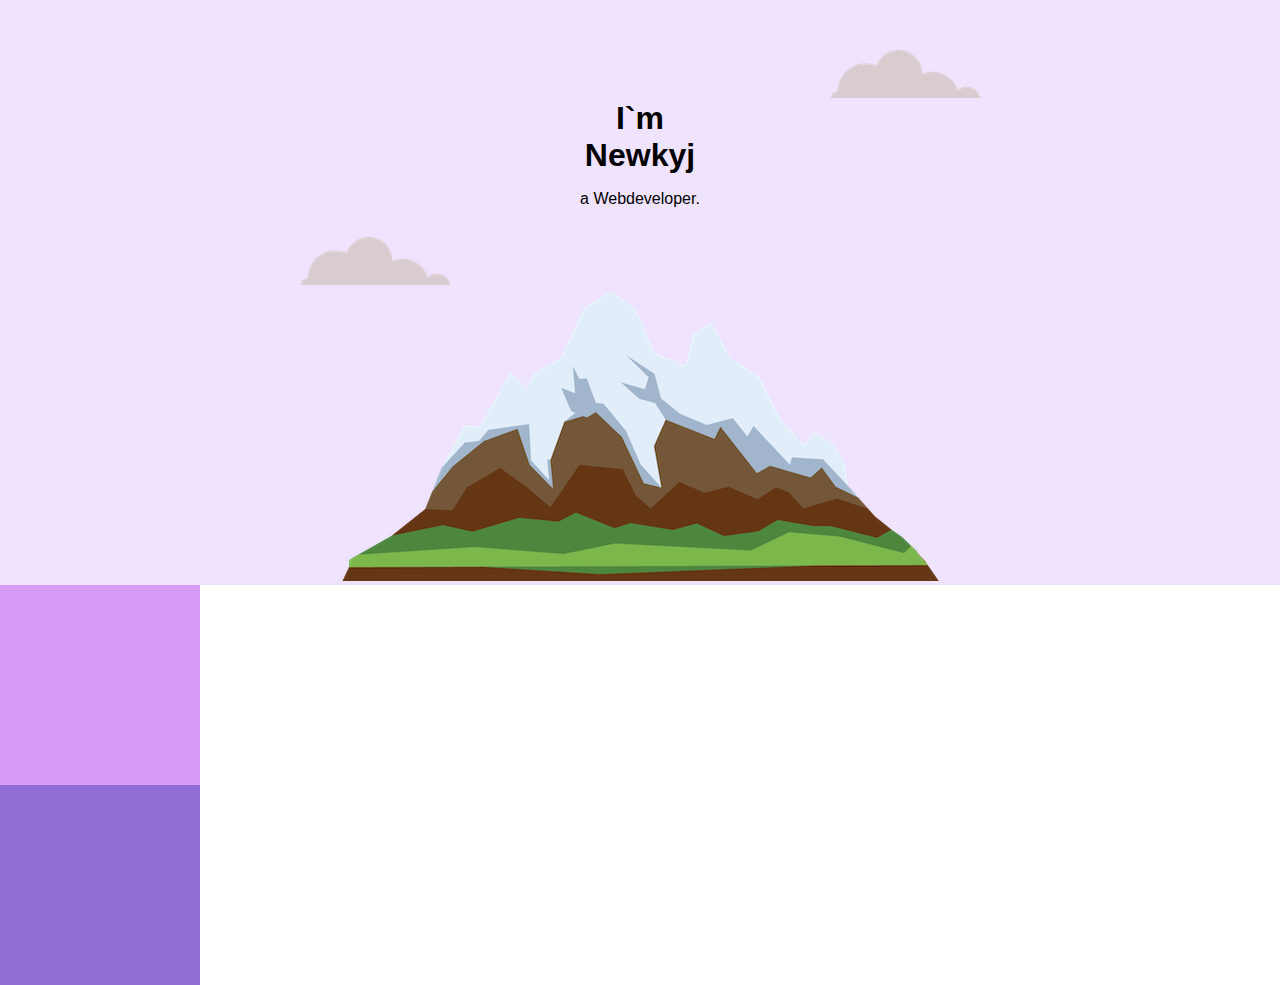
<file: CSS - My Site/index.html>
<!DOCTYPE html>
<html lang="en">
  <head>
    <meta charset="UTF-8" />
    <meta name="viewport" content="width=device-width, initial-scale=1.0" />
    <title>My Site Newkyj</title>
    <link rel="stylesheet" href="css/styles.css" />
    <link rel="icon" href="favicon.ico" />
  </head>
  <body>
    <div class="top-container">
      <img class="top-clound" src="images/cloud.png" alt="clound-img" />
      <h1>I`m Newkyj</h1>
      <p>a Webdeveloper.</p>
      <img class="bottom-clound" src="images/cloud.png" alt="clound-img" />
      <img src="images/mountain.png" alt="mountain-img" />
    </div>

    <div class="middle-container"></div>

    <div class="bottom-container"></div>
  </body>
</html>
</file>
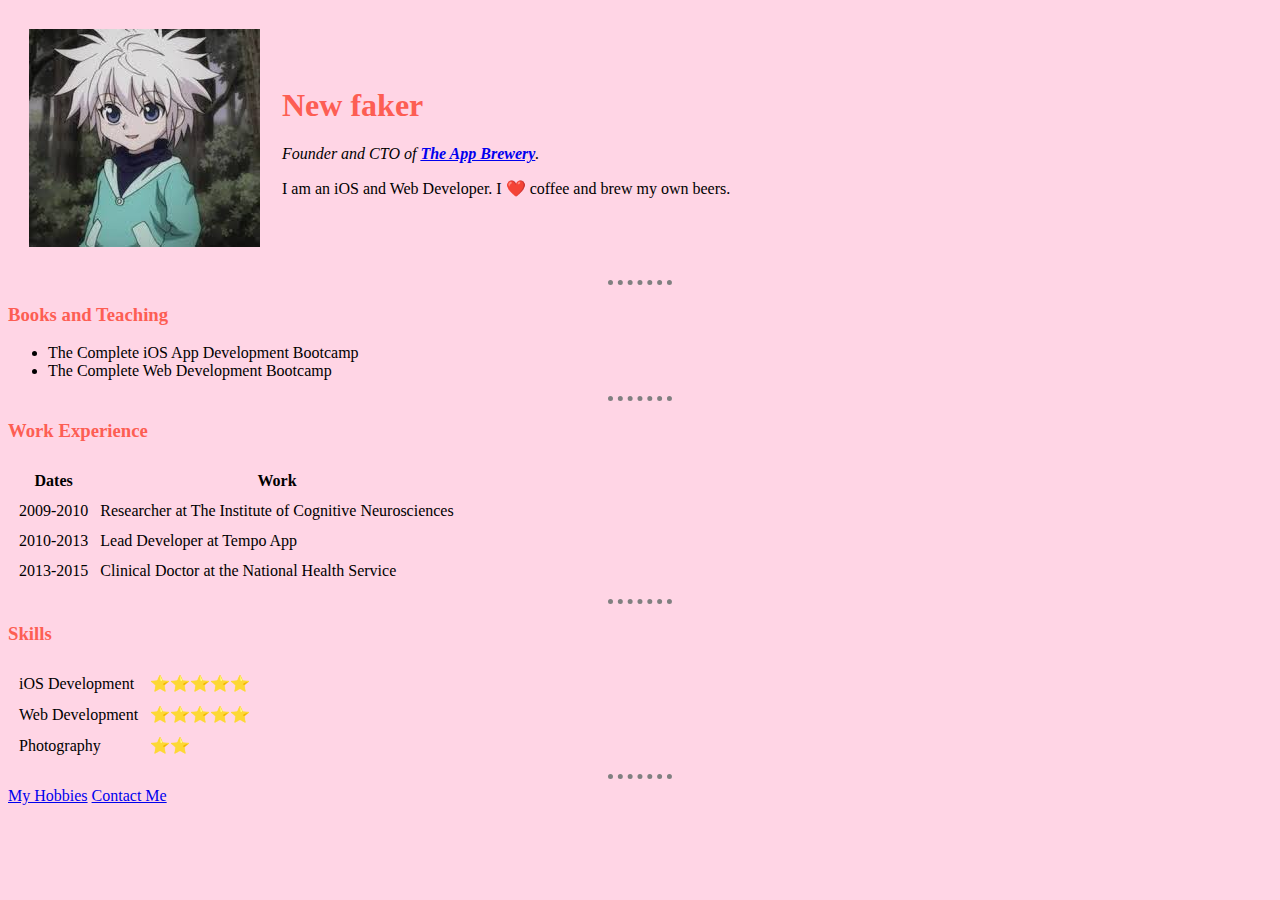
<file: HTML - Personal Site/index.html>
<!DOCTYPE html>
<html>
  <head>
    <meta charset="utf-8" />
    <title>Angela's Personal Site</title>
    <link rel="stylesheet" href="css/styles.css" />
  </head>

  <body>
    <table cellspacing="20">
      <tr>
        <td><img src="images/111.jpg" alt="angela profile picture" /></td>
        <td>
          <h1>New faker</h1>
          <p>
            <em
              >Founder and CTO of
              <strong
                ><a href="https://www.appbrewery.co/"
                  >The App Brewery</a
                ></strong
              >.</em
            >
          </p>
          <p>
            I am an iOS and Web Developer. I ❤️ coffee and brew my own beers.
          </p>
        </td>
      </tr>
    </table>

    <hr />
    <h3>Books and Teaching</h3>
    <ul>
      <li>The Complete iOS App Development Bootcamp</li>
      <li>The Complete Web Development Bootcamp</li>
    </ul>
    <hr />
    <h3>Work Experience</h3>
    <table cellspacing="10">
      <thead>
        <tr>
          <th>Dates</th>
          <th>Work</th>
        </tr>
      </thead>
      <tbody>
        <tr>
          <td>2009-2010</td>
          <td>Researcher at The Institute of Cognitive Neurosciences</td>
        </tr>
        <tr>
          <td>2010-2013</td>
          <td>Lead Developer at Tempo App</td>
        </tr>
        <tr>
          <td>2013-2015</td>
          <td>Clinical Doctor at the National Health Service</td>
        </tr>
      </tbody>
    </table>
    <hr />
    <h3>Skills</h3>
    <table cellspacing="10">
      <tr>
        <td>iOS Development</td>
        <td>⭐️⭐️⭐️⭐️⭐️</td>
      </tr>
      <tr>
        <td>Web Development</td>
        <td>⭐️⭐️⭐️⭐️⭐️</td>
      </tr>
      <tr>
        <td>Photography</td>
        <td>⭐️⭐️</td>
      </tr>
    </table>

    <hr />
    <a href="hobbies.html">My Hobbies</a>
    <a href="contact-me.html">Contact Me</a>
  </body>
</html>
</file>
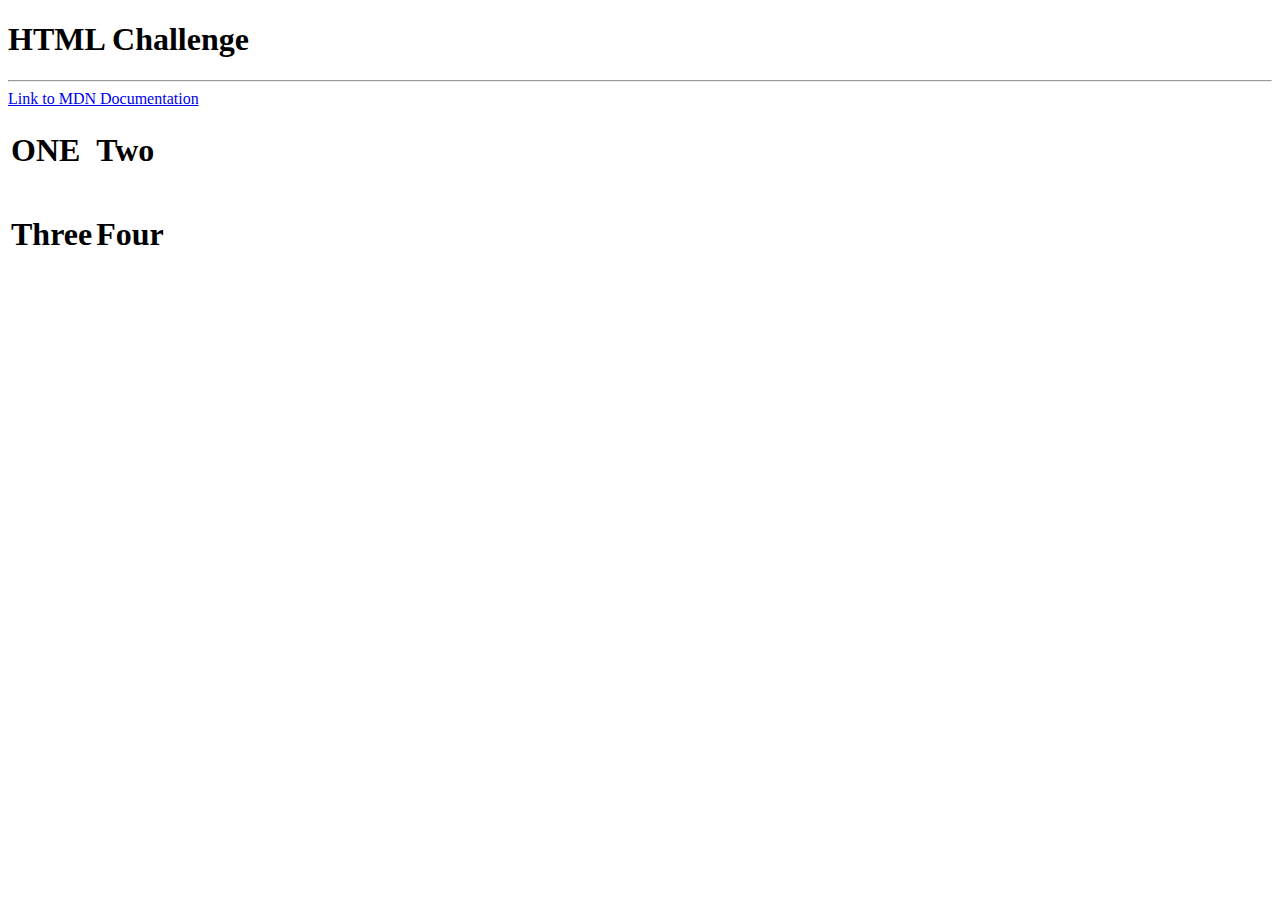
<file: HTML - Personal Site/111.html>
<!DOCTYPE html>
<html lang="en" dir="ltr">
  <head>
    <meta charset="utf-8">
    <title></title>
  </head>
  <body>
    <h1>HTML Challenge</h1>
    <hr>
    <a href="https://developer.mozilla.org/en-US/">Link to MDN Documentation</a>

    <table>
      <tr>
        <td><h1>ONE</h1></td>
        <td><h1>Two</h1></td>
      </tr>

      <tr>
        <td><h1>Three</h1></td>
        <td><h1>Four</h1></td>
      </tr>
    </table>

  </body>
</html>
</file>
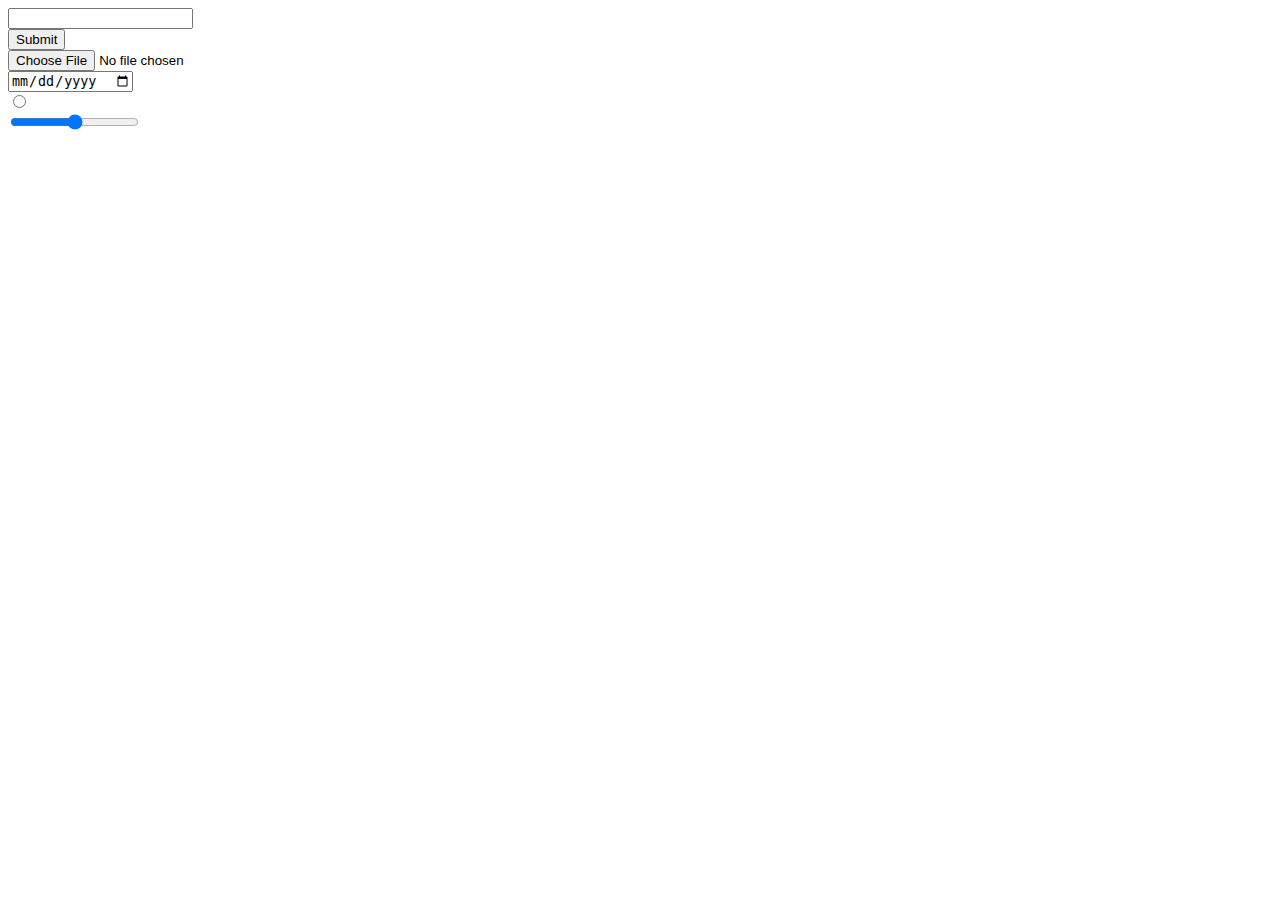
<file: HTML - Personal Site/input.html>
<!DOCTYPE html>
<html lang="en" dir="ltr">
  <head>
    <meta charset="utf-8">
    <title></title>
  </head>
  <body>
    <form>
      <input type="text" name="" value=""><br>
      <input type="submit"><br>
      <input type="file" name="" value=""><br>
      <input type="date" name="" value=""><br>
      <input type="radio" name="" value=""><br>
      <input type="range" name="" value=""><br>

    </form>

  </body>
</html>
</file>
<file: CSS - My Site/css/styles.css>
body {
  margin: 0;
  text-align: center;
  font-family: sans-serif;
}

h1 {
  width: 10%;
  margin: 0 auto 0 auto;
}
.top-container {
  background-color: #f0e3ff;
  position: relative;
  padding-top: 100px;
}

.middle-container {
  background-color: #d89cf6;
  height: 200px;
  width: 200px;
}
.bottom-container {
  background-color: #916dd5;
  height: 200px;
  width: 200px;
}

.top-clound {
  position: absolute;
  top: 50px;
  right: 300px;
}
.bottom-clound {
  position: absolute;
  left: 300px;
  bottom: 300px;
}
</file>
<file: HTML - Personal Site/css/styles.css>
body{
  background-color: #ffd5e5;
}

hr {

  border-style: none;
  border-top-style: dotted;
  border-color: grey;
  border-width: 5px;
  width: 5%;
}

h1 {
  color: #fd5e53;
}

h3 {
    color: #fd5e53;
}
</file>
